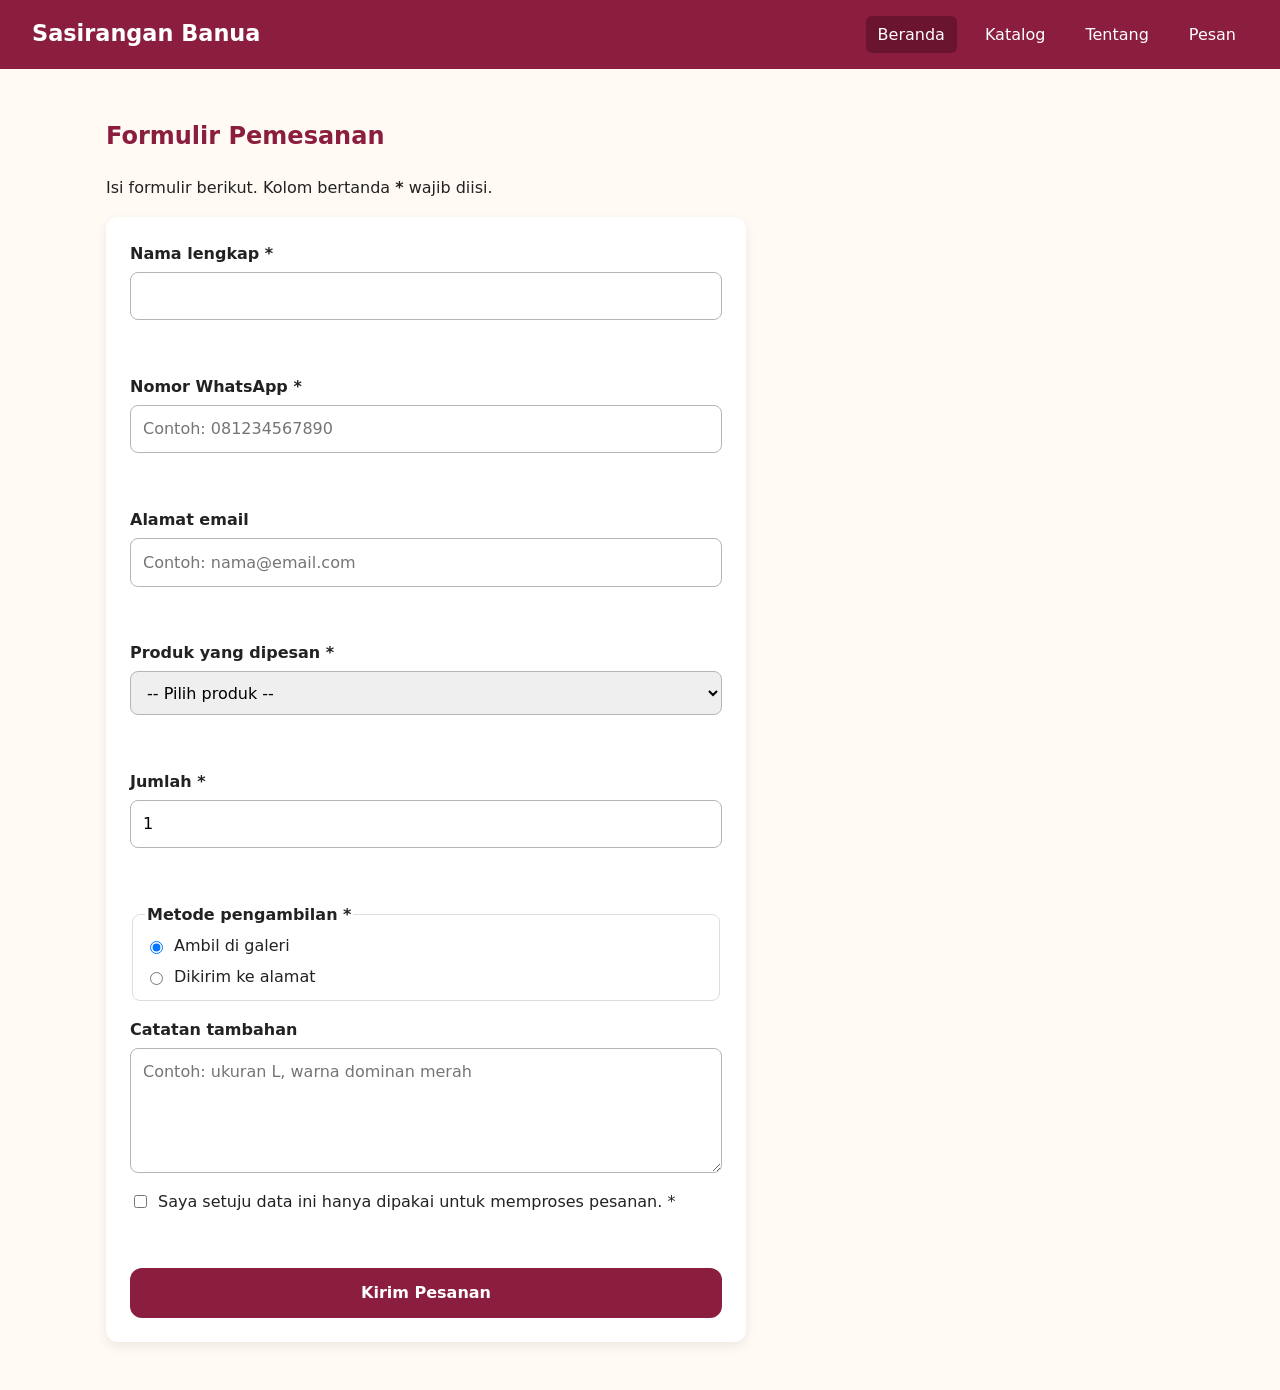
<file: kontak.html>
<!DOCTYPE html>
<html lang="id">

<head>
    <meta charset="UTF-8">
    <meta name="viewport" content="width=device-width, initial-scale=1.0">
    <meta name="description" content="Katalog kain dan busana Sasirangan khas Banjarmasin karya pengrajin lokal.">

    <title>Sasirangan Banua | Kain Khas Banjar</title>

    <link rel="stylesheet" href="css/style.css">
    <script src="js/katalog.js" defer></script> 
</head>

<body>

    <!-- ==================================================
         HEADER DAN NAVIGASI
         ================================================== -->

    <header class="header-situs">

        <p class="logo">
            <a href="index.html">Sasirangan Banua</a>
        </p>

        <nav aria-label="Navigasi utama">
            <ul class="menu">
                <li><a href="index.html" aria-current="page">Beranda</a></li>
                <li><a href="#katalog">Katalog</a></li>
                <li><a href="#tentang">Tentang</a></li>
                <li><a href="kontak.html">Pesan</a></li>
            </ul>
        </nav>

    </header>
<main>


    <!-- ==================================================
         FORMULIR PEMESANAN
         ================================================== -->

    <section class="bagian" id="pesan">

        <h1>Formulir Pemesanan</h1>

        <p>
            Isi formulir berikut. Kolom bertanda
            <strong>*</strong> wajib diisi.
        </p>


        <form id="form-pesan" class="form-pesan" action="#" method="get">

            <!-- Nama Lengkap -->

            <div class="kolom">

                <label for="nama">Nama lengkap *</label>

                <input
                    type="text"
                    id="nama"
                    name="nama"
                    required
                    minlength="3"
                    autocomplete="name"
                    aria-describedby="error-nama"
                >

                <p class="pesan-error" id="error-nama"></p>

            </div>


            <!-- Nomor WhatsApp -->

            <div class="kolom">

                <label for="wa">Nomor WhatsApp *</label>

                <input
                    type="tel"
                    id="wa"
                    name="wa"
                    required
                    autocomplete="tel"
                    placeholder="Contoh: 081234567890"
                    aria-describedby="error-wa"
                >

                <p class="pesan-error" id="error-wa"></p>

            </div>


            <!-- Alamat Email -->

            <div class="kolom">

                <label for="email">Alamat email</label>

                <input
                    type="email"
                    id="email"
                    name="email"
                    autocomplete="email"
                    placeholder="Contoh: nama@email.com"
                    aria-describedby="error-email"
                >

                <p class="pesan-error" id="error-email"></p>

            </div>


            <!-- Pilihan Produk -->

            <div class="kolom">

                <label for="produk">Produk yang dipesan *</label>

                <select id="produk" name="produk" required>

                    <option value="">-- Pilih produk --</option>
                    <option value="Kain Motif Gigi Haruan">Kain Motif Gigi Haruan</option>
                    <option value="Kain Motif Kambang Kacang">Kain Motif Kambang Kacang</option>
                    <option value="Selendang Iris Pudak">Selendang Iris Pudak</option>
                    <option value="Kemeja Bayam Raja">Kemeja Bayam Raja</option>
                    <option value="Tas Naga Balimbur">Tas Naga Balimbur</option>
                    <option value="Gamis Ombak Sinapur Karang">Gamis Ombak Sinapur Karang</option>

                </select>

                <p class="pesan-error" id="error-produk"></p>

            </div>


            <!-- Jumlah Produk -->

            <div class="kolom">

                <label for="jumlah">Jumlah *</label>

                <input
                    type="number"
                    id="jumlah"
                    name="jumlah"
                    min="1"
                    max="50"
                    value="1"
                    required
                    aria-describedby="error-jumlah"
                >

                <p class="pesan-error" id="error-jumlah"></p>

            </div>


            <!-- Metode Pengambilan -->

            <fieldset>

                <legend>Metode pengambilan *</legend>

                <label>
                    <input
                        type="radio"
                        name="pengambilan"
                        value="Ambil di galeri"
                        checked
                    >
                    Ambil di galeri
                </label>

                <label>
                    <input
                        type="radio"
                        name="pengambilan"
                        value="Dikirim ke alamat"
                    >
                    Dikirim ke alamat
                </label>

            </fieldset>


            <!-- Catatan Tambahan -->

            <div class="kolom">

                <label for="catatan">Catatan tambahan</label>

                <textarea
                    id="catatan"
                    name="catatan"
                    rows="4"
                    maxlength="300"
                    placeholder="Contoh: ukuran L, warna dominan merah"
                ></textarea>

            </div>


            <!-- Persetujuan Penggunaan Data -->

            <div class="kolom">

                <label class="cek">

                    <input
                        type="checkbox"
                        id="setuju"
                        name="setuju"
                        required
                        aria-describedby="error-setuju"
                    >

                    Saya setuju data ini hanya dipakai untuk
                    memproses pesanan. *

                </label>

                <p class="pesan-error" id="error-setuju"></p>

            </div>


            <!-- Tombol Kirim -->

            <button type="submit" class="tombol">
                Kirim Pesanan
            </button>

        </form>


        <!-- ==================================================
             HASIL DAN RINGKASAN PESANAN
             Ditampilkan setelah formulir valid
             ================================================== -->

        <div id="hasil-pesan" class="hasil-pesan" hidden>

            <h2>Ringkasan Pesanan</h2>

            <pre id="ringkasan"></pre>

            <a
                id="tautan-wa"
                class="tombol"
                href="#"
                target="_blank"
                rel="noopener"
            >
                Lanjutkan ke WhatsApp
            </a>

        </div>

    </section>

</main>
</file>
<file: css/style.css>
/* =========================================================
   Sasirangan Banua — style.css
   Pendekatan: Mobile First
   Gaya dasar untuk HP, kemudian disesuaikan untuk
   layar tablet dan desktop menggunakan media query.
   ========================================================= */


/* =========================================================
   1. VARIABEL (CUSTOM PROPERTIES)
   ========================================================= */

:root {
    --warna-utama: #8b1e3f;          /* Merah marun sasirangan */
    --warna-utama-gelap: #6a142f;
    --warna-aksen: #e0a526;          /* Kuning kunyit */
    --warna-krem: #fbe9c6;
    --warna-teks: #222222;
    --warna-teks-lembut: #555555;
    --warna-latar: #fffaf3;
    --warna-kartu: #ffffff;

    --radius: 12px;
    --bayangan: 0 4px 12px rgba(0, 0, 0, 0.08);
    --lebar-maks: 1100px;
}


/* =========================================================
   2. RESET RINGAN DAN DASAR
   ========================================================= */

*,
*::before,
*::after {
    box-sizing: border-box;
}

html {
    scroll-behavior: smooth;
    scroll-padding-top: 7rem;
}

body {
    margin: 0;
    font-family: "Segoe UI", system-ui, -apple-system, Roboto, Arial, sans-serif;
    font-size: 1rem;
    line-height: 1.6;
    color: var(--warna-teks);
    background-color: var(--warna-latar);
}

img {
    display: block;
    max-width: 100%;
    height: auto;
}

a {
    color: var(--warna-utama);
}

/* Penanda fokus untuk pengguna keyboard — JANGAN dihapus */

a:focus-visible,
button:focus-visible,
input:focus-visible,
select:focus-visible,
textarea:focus-visible {
    outline: 3px solid var(--warna-utama-gelap);
    outline-offset: 2px;
}


/* =========================================================
   3. HEADER DAN NAVIGASI (FLEXBOX)
   ========================================================= */

.header-situs {
    position: sticky;
    top: 0;
    z-index: 10;

    display: flex;
    flex-direction: column;
    align-items: center;
    gap: 0.5rem;

    padding: 1rem;
    background-color: var(--warna-utama);
    color: #ffffff;
}

.logo {
    margin: 0;
    font-size: 1.4rem;
    font-weight: 700;
}

.logo a {
    color: inherit;
    text-decoration: none;
}

.menu {
    display: flex;
    flex-wrap: wrap;
    justify-content: center;
    gap: 0.25rem 1rem;

    margin: 0;
    padding: 0;
    list-style: none;
}

.menu a {
    display: block;
    padding: 0.35rem 0.75rem;
    border-radius: 6px;

    color: #ffffff;
    text-decoration: none;
}

.menu a:hover,
.menu a[aria-current="page"] {
    background-color: var(--warna-utama-gelap);
}

/* Fokus putih agar terlihat pada latar header gelap */

.header-situs a:focus-visible {
    outline-color: #ffffff;
}


/* =========================================================
   4. HERO
   ========================================================= */

.hero {
    padding: 4rem 1rem;
    text-align: center;
    background: linear-gradient(
        135deg,
        var(--warna-krem),
        #f6d7a7
    );
}

.hero h1 {
    margin: 0 0 1rem;
    font-size: clamp(1.8rem, 5vw, 3rem);
    line-height: 1.2;
    color: var(--warna-utama);
}

.hero p {
    max-width: 40rem;
    margin: 0 auto 1.5rem;
}


/* =========================================================
   5. TOMBOL
   ========================================================= */

.tombol {
    display: inline-block;
    padding: 0.75rem 1.5rem;
    border: none;
    border-radius: var(--radius);

    background-color: var(--warna-utama);
    color: #ffffff;

    font: inherit;
    font-weight: 600;
    text-decoration: none;

    cursor: pointer;
    transition: background-color 0.2s ease, transform 0.2s ease;
}

.tombol:hover {
    background-color: var(--warna-utama-gelap);
    transform: translateY(-2px);
}


/* =========================================================
   6. BAGIAN (SECTION) UMUM
   ========================================================= */

.bagian {
    max-width: var(--lebar-maks);
    margin-inline: auto;
    padding: 3rem 1rem;
}

.bagian h1,
.bagian h2 {
    margin-top: 0;
    color: var(--warna-utama);
}


/* =========================================================
   7. KATALOG (CSS GRID)
   ========================================================= */

.katalog-grid {
    display: grid;
    grid-template-columns: repeat(auto-fill, minmax(240px, 1fr));
    gap: 1.5rem;
}

.kartu {
    display: flex;
    flex-direction: column;
    overflow: hidden;

    border-radius: var(--radius);
    background-color: var(--warna-kartu);
    box-shadow: var(--bayangan);

    transition: transform 0.2s ease;
}

.kartu:hover {
    transform: translateY(-4px);
}

.kartu img {
    width: 100%;
    aspect-ratio: 3 / 2;
    object-fit: cover;
}

.kartu-isi {
    display: flex;
    flex-direction: column;
    flex-grow: 1;

    padding: 1rem;
}

.kartu h3 {
    margin: 0 0 0.5rem;
    font-size: 1.15rem;
}

.kartu p {
    margin: 0 0 0.75rem;
    color: var(--warna-teks-lembut);
}

.kartu .harga {
    margin-top: auto;
    margin-bottom: 0;

    font-size: 1.1rem;
    font-weight: 700;
    color: var(--warna-utama);
}


/* =========================================================
   8. TABEL
   ========================================================= */

table {
    width: 100%;
    border-collapse: collapse;

    background-color: var(--warna-kartu);
    box-shadow: var(--bayangan);
}

caption {
    margin-bottom: 0.5rem;
    font-weight: 600;
    text-align: left;
}

th,
td {
    padding: 0.75rem 1rem;
    border-bottom: 1px solid #eeeeee;
    text-align: left;
}

thead th {
    background-color: var(--warna-utama);
    color: #ffffff;
}


/* =========================================================
   9. FORMULIR
   ========================================================= */

.form-pesan {
    display: grid;
    gap: 1rem;

    max-width: 40rem;
    padding: 1.5rem;

    border-radius: var(--radius);
    background-color: var(--warna-kartu);
    box-shadow: var(--bayangan);
}

.kolom {
    display: flex;
    flex-direction: column;
    gap: 0.35rem;
}

label,
legend {
    font-weight: 600;
}

input,
select,
textarea {
    width: 100%;
    padding: 0.65rem 0.75rem;

    border: 1px solid #b5b5b5;
    border-radius: 8px;

    font: inherit;
}

fieldset {
    display: flex;
    flex-direction: column;
    gap: 0.35rem;

    border: 1px solid #dddddd;
    border-radius: 8px;
}

fieldset label,
.cek {
    display: flex;
    align-items: center;
    gap: 0.5rem;

    font-weight: 400;
}

input[type="radio"],
input[type="checkbox"] {
    width: auto;
}


/* =========================================================
   10. FOOTER
   ========================================================= */

.footer-situs {
    padding: 2rem 1rem;

    background-color: #2b2b2b;
    color: #eeeeee;

    font-size: 0.9rem;
    text-align: center;
}

.footer-situs p {
    margin: 0.25rem 0;
}


/* =========================================================
   11. RESPONSIF: TABLET DAN DESKTOP
   ========================================================= */

@media (min-width: 768px) {
    .header-situs {
        flex-direction: row;
        justify-content: space-between;
        padding-inline: 2rem;
    }

    .hero {
        padding: 6rem 2rem;
    }
}


/* =========================================================
   12. AKSESIBILITAS: REDUCED MOTION
   ========================================================= */

/* Hormati pengguna yang tidak ingin banyak animasi */

@media (prefers-reduced-motion: reduce) {
    html {
        scroll-behavior: auto;
    }

    * {
        transition: none !important;
    }
}

/* ---------- 13. Widget jadwal salat (Modul 4) ---------- */
.jadwal-salat {
 padding: 1.5rem;
 border-radius: var(--radius);
 background: linear-gradient(135deg, #1f5f5b, #16467a);
 color: #ffffff;
}
.jadwal-salat h2 {
 margin: 0 0 0.25rem;
 color: #ffffff;
}
.jadwal-salat .status {
 margin: 0 0 1rem;
}
.daftar-waktu {
 display: grid;
 grid-template-columns: repeat(auto-fit, minmax(110px, 1fr));
 gap: 0.75rem;
 margin: 0;
 padding: 0;
 list-style: none;
}
.daftar-waktu li {
 display: flex;
 flex-direction: column;
 align-items: center;
 padding: 0.75rem;
 border-radius: 10px;
 background-color: rgba(255, 255, 255, 0.15);
}
.daftar-waktu strong {
 font-size: 1.4rem;
}
.jadwal-salat .sumber {
 margin: 1rem 0 0;
 font-size: 0.85rem;
 opacity: 0.9;
}
</file>
